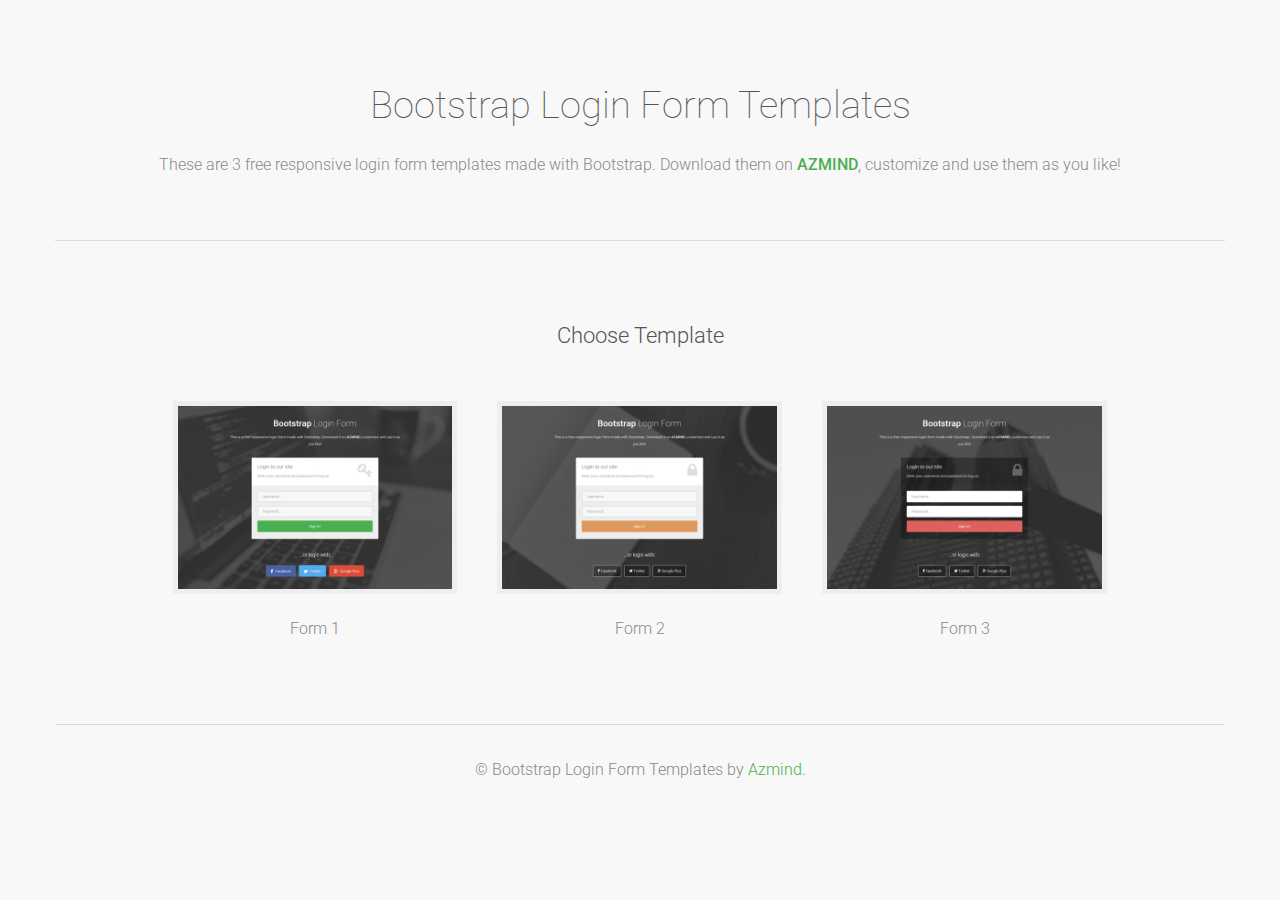
<file: bootstrap-login-forms/index.html>
<!DOCTYPE html>
<html lang="en">

    <head>

        <meta charset="utf-8">
        <meta http-equiv="X-UA-Compatible" content="IE=edge">
        <meta name="viewport" content="width=device-width, initial-scale=1">
        <title>Bootstrap Login Form Templates</title>

        <!-- CSS -->
        <link rel="stylesheet" href="http://fonts.googleapis.com/css?family=Roboto:400,100,300,500">
        <link rel="stylesheet" href="form-1/assets/bootstrap/css/bootstrap.min.css">
        <link rel="stylesheet" href="choose-layout-assets/style.css">

        <!-- HTML5 Shim and Respond.js IE8 support of HTML5 elements and media queries -->
        <!-- WARNING: Respond.js doesn't work if you view the page via file:// -->
        <!--[if lt IE 9]>
            <script src="https://oss.maxcdn.com/libs/html5shiv/3.7.0/html5shiv.js"></script>
            <script src="https://oss.maxcdn.com/libs/respond.js/1.4.2/respond.min.js"></script>
        <![endif]-->

        <!-- Favicon and touch icons -->
        <link rel="shortcut icon" href="form-1/assets/ico/favicon.png">

    </head>

    <body>
    
    	<div class="top">
    		<h1>Bootstrap Login Form Templates</h1>
    		<p>
				These are 3 free responsive login form templates made with Bootstrap. 
				Download them on <a href="http://azmind.com"><strong>AZMIND</strong></a>, customize and use them as you like!
			</p>
    	</div>
    
    	<div class="section-container">
	        <div class="container layouts">
	            <div class="row">
	                <div class="col-sm-12 section-description">
	                    <h3>Choose Template</h3>
	                </div>
	            </div>
	            <div class="row">
	            	<div class="col-sm-10 col-sm-offset-1">
	            		<div class="row">
		                	<div class="col-sm-4 layout-box">
			                	<a href="form-1/index.html">
			                		<img src="choose-layout-assets/1.jpg" alt="">
			                	</a>
			                	<p>Form 1</p>
		                    </div>
		                    <div class="col-sm-4 layout-box">
		                    	<a href="form-2/index.html">
				                	<img src="choose-layout-assets/2.jpg" alt="">
			                    </a>
			                    <p>Form 2</p>
		                    </div>
		                    <div class="col-sm-4 layout-box">
			                	<a href="form-3/index.html">
			                		<img src="choose-layout-assets/3.jpg" alt="">
			                	</a>
			                	<p>Form 3</p>
		                    </div>
	                    </div>
                    </div>
	            </div>
	        </div>
        </div>
        
        <div class="container footer">
            <div class="row">
                <div class="col-sm-12">
                	&copy; Bootstrap Login Form Templates by <a href="http://azmind.com" target="_blank">Azmind</a>.
                </div>
            </div>
        </div>
        
    </body>

</html>
</file>
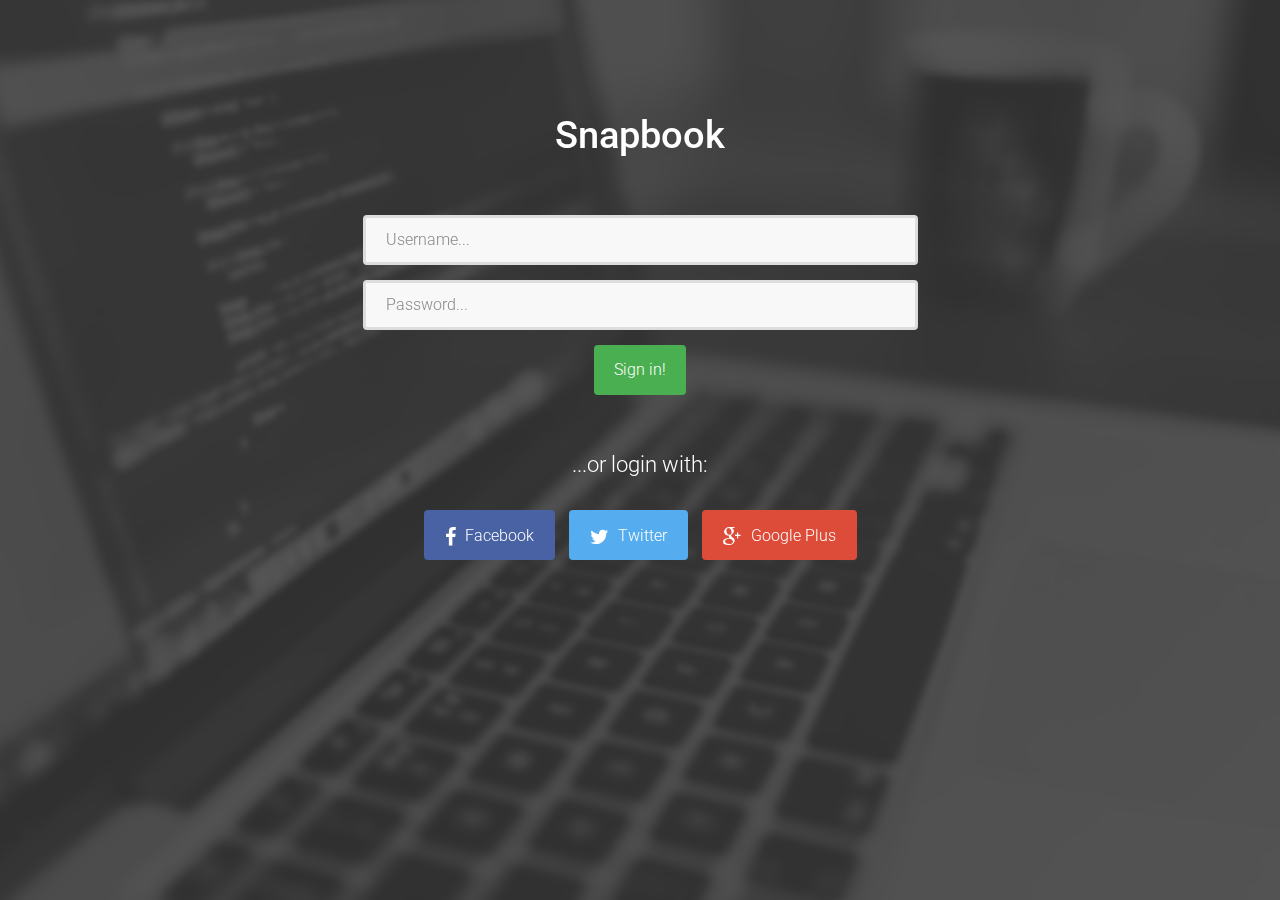
<file: bootstrap-login-forms/form-1/index.html>
<!DOCTYPE html>
<html lang="en">

    <head>

        <meta charset="utf-8">
        <meta http-equiv="X-UA-Compatible" content="IE=edge">
        <meta name="viewport" content="width=device-width, initial-scale=1">
        <title>Snapbook | Login</title>

        <!-- CSS -->
        <link rel="stylesheet" href="http://fonts.googleapis.com/css?family=Roboto:400,100,300,500">
        <link rel="stylesheet" href="assets/bootstrap/css/bootstrap.min.css">
        <link rel="stylesheet" href="assets/font-awesome/css/font-awesome.min.css">
		<link rel="stylesheet" href="assets/css/form-elements.css">
        <link rel="stylesheet" href="assets/css/style.css">

        <!-- HTML5 Shim and Respond.js IE8 support of HTML5 elements and media queries -->
        <!-- WARNING: Respond.js doesn't work if you view the page via file:// -->
        <!--[if lt IE 9]>
            <script src="https://oss.maxcdn.com/libs/html5shiv/3.7.0/html5shiv.js"></script>
            <script src="https://oss.maxcdn.com/libs/respond.js/1.4.2/respond.min.js"></script>
        <![endif]-->

        <!-- Favicon and touch icons -->
        <link rel="shortcut icon" href="assets/ico/favicon.png">
        <link rel="apple-touch-icon-precomposed" sizes="144x144" href="assets/ico/apple-touch-icon-144-precomposed.png">
        <link rel="apple-touch-icon-precomposed" sizes="114x114" href="assets/ico/apple-touch-icon-114-precomposed.png">
        <link rel="apple-touch-icon-precomposed" sizes="72x72" href="assets/ico/apple-touch-icon-72-precomposed.png">
        <link rel="apple-touch-icon-precomposed" href="assets/ico/apple-touch-icon-57-precomposed.png">

    </head>

    <body>

        <!-- Top content -->
        <div class="top-content">
        	
            <div class="inner-bg">
                <div class="container">
                    <div class="row">
                        <div class="col-sm-8 col-sm-offset-2 text">
                            <h1><strong>Snapbook</strong></h1>
                            <div class="description">
                            	
                            </div>
                        </div>
                    </div>
                    <div class="row">
                        <div class="col-sm-6 col-sm-offset-3 form-box">
                        	
                            <div class="form">
			                    <form role="form" action="" method="post" class="login-form">
			                    	<div class="form-group">
			                    		<label class="sr-only" for="form-username">Username</label>
			                        	<input type="text" name="form-username" placeholder="Username..." class="form-username form-control" id="form-username">
			                        </div>
			                        <div class="form-group">
			                        	<label class="sr-only" for="form-password">Password</label>
			                        	<input type="password" name="form-password" placeholder="Password..." class="form-password form-control" id="form-password">
			                        </div>
			                        <button type="submit" class="btn">Sign in!</button>
			                    </form>
		                    </div>
                        </div>
                    </div>
                    <div class="row">
                        <div class="col-sm-6 col-sm-offset-3 social-login">
                        	<h3>...or login with:</h3>
                        	<div class="social-login-buttons">
	                        	<a class="btn btn-link-1 btn-link-1-facebook" href="#">
	                        		<i class="fa fa-facebook"></i> Facebook
	                        	</a>
	                        	<a class="btn btn-link-1 btn-link-1-twitter" href="#">
	                        		<i class="fa fa-twitter"></i> Twitter
	                        	</a>
	                        	<a class="btn btn-link-1 btn-link-1-google-plus" href="#">
	                        		<i class="fa fa-google-plus"></i> Google Plus
	                        	</a>
                        	</div>
                        </div>
                    </div>
                </div>
            </div>
            
        </div>


        <!-- Javascript -->
        <script src="assets/js/jquery-1.11.1.min.js"></script>
        <script src="assets/bootstrap/js/bootstrap.min.js"></script>
        <script src="assets/js/jquery.backstretch.min.js"></script>
        <script src="assets/js/scripts.js"></script>
        
        <!--[if lt IE 10]>
            <script src="assets/js/placeholder.js"></script>
        <![endif]-->

    </body>

</html>
</file>
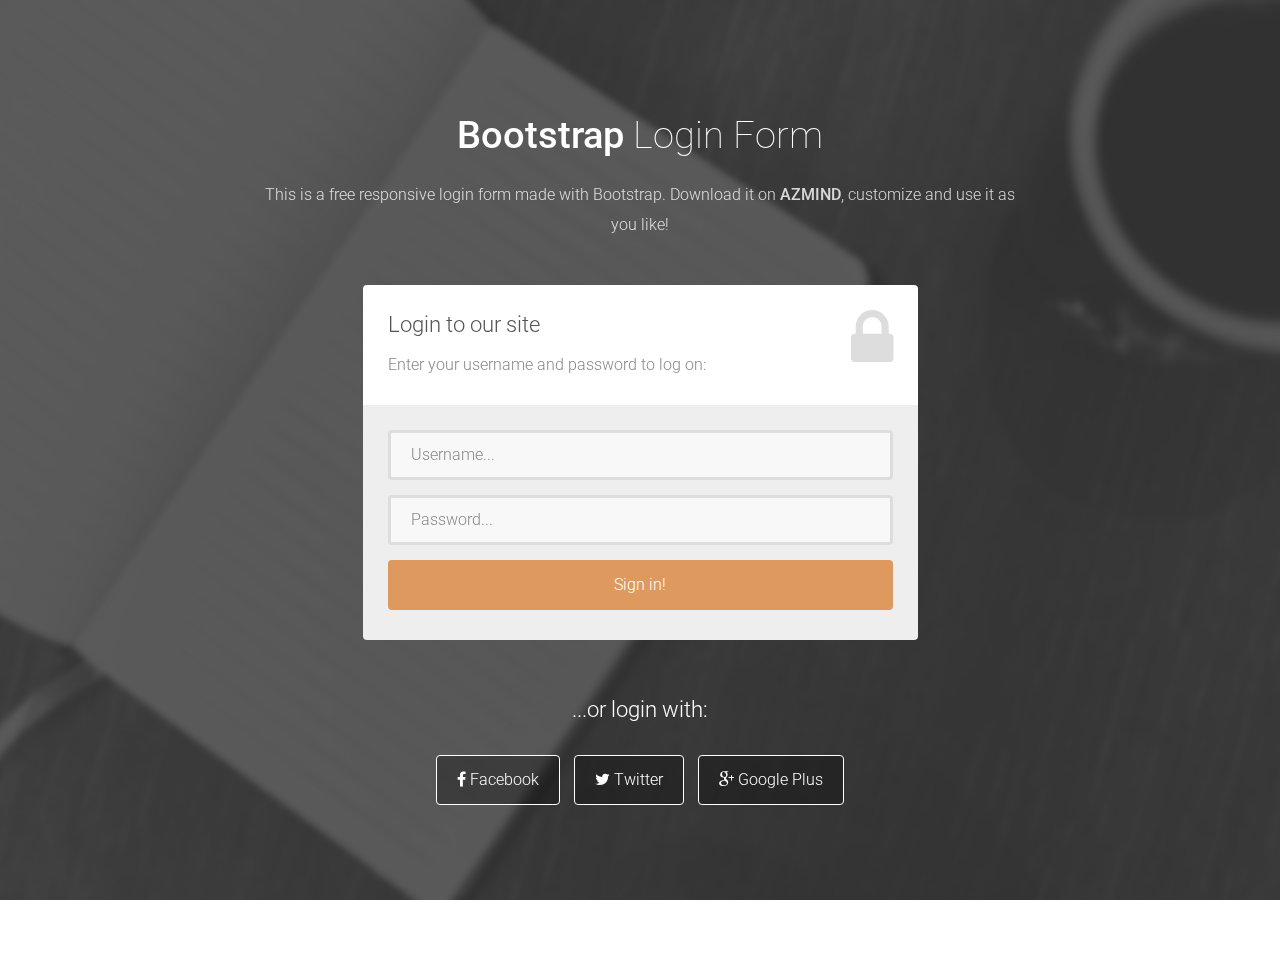
<file: bootstrap-login-forms/form-2/index.html>
<!DOCTYPE html>
<html lang="en">

    <head>

        <meta charset="utf-8">
        <meta http-equiv="X-UA-Compatible" content="IE=edge">
        <meta name="viewport" content="width=device-width, initial-scale=1">
        <title>Bootstrap Login Form Template</title>

        <!-- CSS -->
        <link rel="stylesheet" href="http://fonts.googleapis.com/css?family=Roboto:400,100,300,500">
        <link rel="stylesheet" href="assets/bootstrap/css/bootstrap.min.css">
        <link rel="stylesheet" href="assets/font-awesome/css/font-awesome.min.css">
		<link rel="stylesheet" href="assets/css/form-elements.css">
        <link rel="stylesheet" href="assets/css/style.css">

        <!-- HTML5 Shim and Respond.js IE8 support of HTML5 elements and media queries -->
        <!-- WARNING: Respond.js doesn't work if you view the page via file:// -->
        <!--[if lt IE 9]>
            <script src="https://oss.maxcdn.com/libs/html5shiv/3.7.0/html5shiv.js"></script>
            <script src="https://oss.maxcdn.com/libs/respond.js/1.4.2/respond.min.js"></script>
        <![endif]-->

        <!-- Favicon and touch icons -->
        <link rel="shortcut icon" href="assets/ico/favicon.png">
        <link rel="apple-touch-icon-precomposed" sizes="144x144" href="assets/ico/apple-touch-icon-144-precomposed.png">
        <link rel="apple-touch-icon-precomposed" sizes="114x114" href="assets/ico/apple-touch-icon-114-precomposed.png">
        <link rel="apple-touch-icon-precomposed" sizes="72x72" href="assets/ico/apple-touch-icon-72-precomposed.png">
        <link rel="apple-touch-icon-precomposed" href="assets/ico/apple-touch-icon-57-precomposed.png">

    </head>

    <body>

        <!-- Top content -->
        <div class="top-content">
        	
            <div class="inner-bg">
                <div class="container">
                    <div class="row">
                        <div class="col-sm-8 col-sm-offset-2 text">
                            <h1><strong>Bootstrap</strong> Login Form</h1>
                            <div class="description">
                            	<p>
	                            	This is a free responsive login form made with Bootstrap. 
	                            	Download it on <a href="http://azmind.com"><strong>AZMIND</strong></a>, customize and use it as you like!
                            	</p>
                            </div>
                        </div>
                    </div>
                    <div class="row">
                        <div class="col-sm-6 col-sm-offset-3 form-box">
                        	<div class="form-top">
                        		<div class="form-top-left">
                        			<h3>Login to our site</h3>
                            		<p>Enter your username and password to log on:</p>
                        		</div>
                        		<div class="form-top-right">
                        			<i class="fa fa-lock"></i>
                        		</div>
                            </div>
                            <div class="form-bottom">
			                    <form role="form" action="" method="post" class="login-form">
			                    	<div class="form-group">
			                    		<label class="sr-only" for="form-username">Username</label>
			                        	<input type="text" name="form-username" placeholder="Username..." class="form-username form-control" id="form-username">
			                        </div>
			                        <div class="form-group">
			                        	<label class="sr-only" for="form-password">Password</label>
			                        	<input type="password" name="form-password" placeholder="Password..." class="form-password form-control" id="form-password">
			                        </div>
			                        <button type="submit" class="btn">Sign in!</button>
			                    </form>
		                    </div>
                        </div>
                    </div>
                    <div class="row">
                        <div class="col-sm-6 col-sm-offset-3 social-login">
                        	<h3>...or login with:</h3>
                        	<div class="social-login-buttons">
	                        	<a class="btn btn-link-2" href="#">
	                        		<i class="fa fa-facebook"></i> Facebook
	                        	</a>
	                        	<a class="btn btn-link-2" href="#">
	                        		<i class="fa fa-twitter"></i> Twitter
	                        	</a>
	                        	<a class="btn btn-link-2" href="#">
	                        		<i class="fa fa-google-plus"></i> Google Plus
	                        	</a>
                        	</div>
                        </div>
                    </div>
                </div>
            </div>
            
        </div>


        <!-- Javascript -->
        <script src="assets/js/jquery-1.11.1.min.js"></script>
        <script src="assets/bootstrap/js/bootstrap.min.js"></script>
        <script src="assets/js/jquery.backstretch.min.js"></script>
        <script src="assets/js/scripts.js"></script>
        
        <!--[if lt IE 10]>
            <script src="assets/js/placeholder.js"></script>
        <![endif]-->

    </body>

</html>
</file>
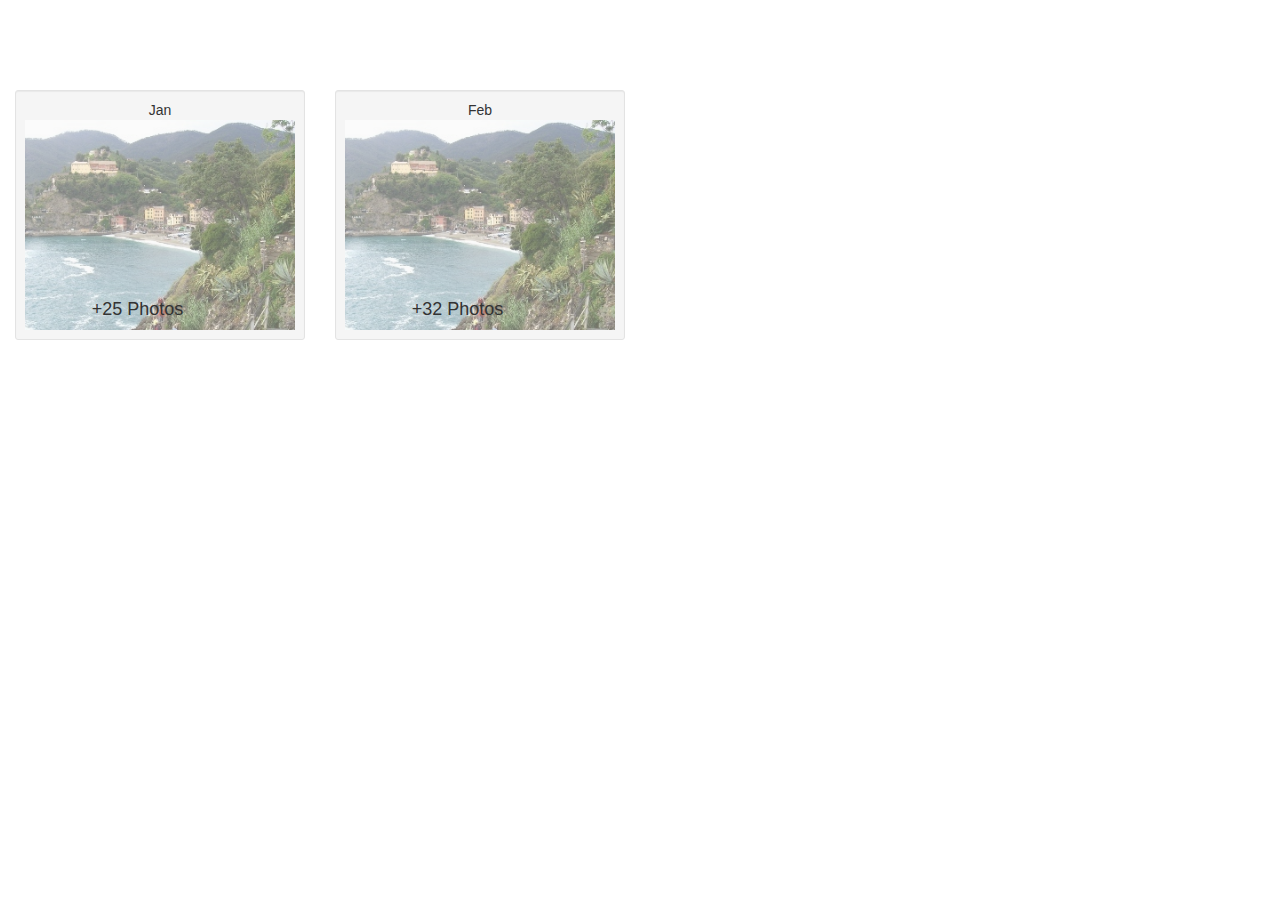
<file: month.html>
<!DOCTYPE html>
<html ng-app="snapbookApp">
<head>
    <title>Month</title>
  <meta name="viewport" content="width=device-width, initial-scale=1">
   <meta name="viewport" content="width=device-width, initial-scale=1">  <script src="static/1.11.3.jquery.min.js"></script>
<!--        <link rel="stylesheet" href="http://fonts.googleapis.com/css?family=Roboto:400,100,300,500">-->
        <link rel="stylesheet" href="static/Roboto.css">
        
<!--        <link rel="stylesheet" href="http://maxcdn.bootstrapcdn.com/bootstrap/3.3.5/css/bootstrap.min.css">-->
        <link rel="stylesheet" href="static/bootstrap.min.css">
        
<!--        <script src="http://maxcdn.bootstrapcdn.com/bootstrap/3.3.5/js/bootstrap.min.js"></script>-->
        <script src="static/bootstrap.min.js"></script>
        
<!--        <script src="//ajax.googleapis.com/ajax/libs/angularjs/1.2.12/angular.js"></script>-->
        <script src="static/angular.js"></script>
<!--    <script src="//ajax.googleapis.com/ajax/libs/angularjs/1.2.12/angular-animate.js"></script>-->
         <script src="static/angular-animate.js"></script>
        
        <link rel="stylesheet" href="css/header.css" type="text/css"/>
        <link rel="stylesheet" href="bootstrap-login-forms/form-1/assets/font-awesome/css/font-awesome.min.css">
        
        <link rel="stylesheet" href="css/abn_tree.css">
        <script src="js/timeline.js"></script>
    <script src="js/month.js"></script>
</head>
<body ng-controller="monthController as monthCtrl">
<style>
    ul {         
          padding:0 0 0 0;
          margin:0 0 0 0;
      }
      ul li {     
          
          list-style:none;          
      }
    
      ul li img {
          cursor: pointer;
      }


.monthDiv{
        text-align: center;
    }
    .monthImgDiv {position: relative;} 
.monthImgDiv .monthImgDetailDiv {position: absolute; z-index: 1; bottom: 0; left: 0; right: 0;}
    .img{
        opacity: 0.6;
    }
    .divtext{
        text-align: center;
    }
</style>
<div class="container-fluid">
    
    
    <br>
    <month-view month-data="month_data"></month-view>
    </div>
    
</body>
</html>
</file>
<file: bootstrap-login-forms/choose-layout-assets/style.css>
body {
	background: #f8f8f8;
    font-family: 'Roboto', sans-serif;
    font-size: 16px;
    font-weight: 300;
    color: #888;
    line-height: 30px;
    text-align: center;
}

strong { font-weight: 500; }

a, a:hover, a:focus {
	color: #4aaf51;
	text-decoration: none;
    -o-transition: all .3s; -moz-transition: all .3s; -webkit-transition: all .3s; -ms-transition: all .3s; transition: all .3s;
}

h1, h2 {
	margin-top: 10px;
	font-size: 38px;
    font-weight: 100;
    color: #555;
    line-height: 50px;
}

h3 {
	font-size: 22px;
    font-weight: 300;
    color: #555;
    line-height: 30px;
}
.no-margin-top h3 { margin-top: 0; }

img { max-width: 100%; }

::-moz-selection { background: #4aaf51; color: #fff; text-shadow: none; }
::selection { background: #4aaf51; color: #fff; text-shadow: none; }


.container {
	padding-bottom: 60px;
	background: #f8f8f8;
}

.section-container {
    margin: 0 auto;
}

.section-description {
	margin-top: 60px;
    padding-bottom: 10px;
}
.section-description.no-margin-top { margin-top: 0; }

.section-description p {
    margin-top: 20px;
	padding: 0 120px;
}


.top {
	margin: 0 auto;
	padding: 40px 0 50px 0;
}

.top .divider-1 span {
	background: rgba(255, 255, 255, 0.8);
}

.top h1 {
	margin-top: 40px;
	padding-left: 15px;
	padding-right: 15px;
}

.top p {
	margin-top: 20px;
	padding-left: 15px;
	padding-right: 15px;
}


.layouts {
	border-top: 1px solid #ddd;
}

.layout-box {
	padding: 30px 20px 20px 20px;
}

.layout-box h3 {
	padding: 10px 0;
}

.layout-box p {
	margin-top: 20px;
	margin-bottom: 0;
}

.layout-box img {
	border: 5px solid #eee;
	-o-transition: all .3s; -moz-transition: all .3s; -webkit-transition: all .3s; -ms-transition: all .3s; transition: all .3s;
}

.layout-box a:hover img { border-color: #ddd; }

.footer {
	padding-top: 30px;
	padding-bottom: 30px;
	border-top: 1px solid #ddd;
}


@media (min-width: 768px) and (max-width: 991px) {
	
	.section-description p { padding: 0; }
	
}

@media (max-width: 767px) {

	.section-description p { padding: 0; }
	
}

@media (max-width: 415px) {
	
	h1, h2 { font-size: 32px; }

}
</file>
<file: bootstrap-login-forms/form-1/assets/css/form-elements.css>
input[type="text"], 
input[type="password"], 
textarea, 
textarea.form-control {
	height: 50px;
    margin: 0;
    padding: 0 20px;
    vertical-align: middle;
    background: #f8f8f8;
    border: 3px solid #ddd;
    font-family: 'Roboto', sans-serif;
    font-size: 16px;
    font-weight: 300;
    line-height: 50px;
    color: #888;
    -moz-border-radius: 4px; -webkit-border-radius: 4px; border-radius: 4px;
    -moz-box-shadow: none; -webkit-box-shadow: none; box-shadow: none;
    -o-transition: all .3s; -moz-transition: all .3s; -webkit-transition: all .3s; -ms-transition: all .3s; transition: all .3s;
}

textarea, 
textarea.form-control {
	padding-top: 10px;
	padding-bottom: 10px;
	line-height: 30px;
}

input[type="text"]:focus, 
input[type="password"]:focus, 
textarea:focus, 
textarea.form-control:focus {
	outline: 0;
	background: #fff;
    border: 3px solid #ccc;
    -moz-box-shadow: none; -webkit-box-shadow: none; box-shadow: none;
}

input[type="text"]:-moz-placeholder, input[type="password"]:-moz-placeholder, 
textarea:-moz-placeholder, textarea.form-control:-moz-placeholder { color: #888; }

input[type="text"]:-ms-input-placeholder, input[type="password"]:-ms-input-placeholder, 
textarea:-ms-input-placeholder, textarea.form-control:-ms-input-placeholder { color: #888; }

input[type="text"]::-webkit-input-placeholder, input[type="password"]::-webkit-input-placeholder, 
textarea::-webkit-input-placeholder, textarea.form-control::-webkit-input-placeholder { color: #888; }



button.btn {
	height: 50px;
    margin: 0;
    padding: 0 20px;
    vertical-align: middle;
    background: #4aaf51;
    border: 0;
    font-family: 'Roboto', sans-serif;
    font-size: 16px;
    font-weight: 300;
    line-height: 50px;
    color: #fff;
    -moz-border-radius: 4px; -webkit-border-radius: 4px; border-radius: 4px;
    text-shadow: none;
    -moz-box-shadow: none; -webkit-box-shadow: none; box-shadow: none;
    -o-transition: all .3s; -moz-transition: all .3s; -webkit-transition: all .3s; -ms-transition: all .3s; transition: all .3s;
}

button.btn:hover { opacity: 0.6; color: #fff; }

button.btn:active { outline: 0; opacity: 0.6; color: #fff; -moz-box-shadow: none; -webkit-box-shadow: none; box-shadow: none; }

button.btn:focus { outline: 0; opacity: 0.6; background: #4aaf51; color: #fff; }

button.btn:active:focus, button.btn.active:focus { outline: 0; opacity: 0.6; background: #4aaf51; color: #fff; }
</file>
<file: bootstrap-login-forms/form-1/assets/css/style.css>
body {
    font-family: 'Roboto', sans-serif;
    font-size: 16px;
    font-weight: 300;
    color: #888;
    line-height: 30px;
    text-align: center;
}

strong { font-weight: 500; }

a, a:hover, a:focus {
	color: #4aaf51;
	text-decoration: none;
    -o-transition: all .3s; -moz-transition: all .3s; -webkit-transition: all .3s; -ms-transition: all .3s; transition: all .3s;
}

h1, h2 {
	margin-top: 10px;
	font-size: 38px;
    font-weight: 100;
    color: #555;
    line-height: 50px;
}

h3 {
	font-size: 22px;
    font-weight: 300;
    color: #555;
    line-height: 30px;
}

img { max-width: 100%; }

::-moz-selection { background: #4aaf51; color: #fff; text-shadow: none; }
::selection { background: #4aaf51; color: #fff; text-shadow: none; }


.btn-link-1 {
	display: inline-block;
	height: 50px;
	margin: 5px;
	padding: 16px 20px 0 20px;
	background: #4aaf51;
	font-size: 16px;
    font-weight: 300;
    line-height: 16px;
    color: #fff;
    -moz-border-radius: 4px; -webkit-border-radius: 4px; border-radius: 4px;
}
.btn-link-1:hover, .btn-link-1:focus, .btn-link-1:active { outline: 0; opacity: 0.6; color: #fff; }

.btn-link-1.btn-link-1-facebook { background: #4862a3; }
.btn-link-1.btn-link-1-twitter { background: #55acee; }
.btn-link-1.btn-link-1-google-plus { background: #dd4b39; }

.btn-link-1 i {
	padding-right: 5px;
	vertical-align: middle;
	font-size: 20px;
	line-height: 20px;
}

.btn-link-2 {
	display: inline-block;
	height: 50px;
	margin: 5px;
	padding: 15px 20px 0 20px;
	background: rgba(0, 0, 0, 0.3);
	border: 1px solid #fff;
	font-size: 16px;
    font-weight: 300;
    line-height: 16px;
    color: #fff;
    -moz-border-radius: 4px; -webkit-border-radius: 4px; border-radius: 4px;
}
.btn-link-2:hover, .btn-link-2:focus, 
.btn-link-2:active, .btn-link-2:active:focus { outline: 0; opacity: 0.6; background: rgba(0, 0, 0, 0.3); color: #fff; }


/***** Top content *****/

.inner-bg {
    padding: 100px 0 170px 0;
}

.top-content .text {
	color: #fff;
}

.top-content .text h1 { color: #fff; }

.top-content .description {
	margin: 20px 0 10px 0;
}

.top-content .description p { opacity: 0.8; }

.top-content .description a {
	color: #fff;
}
.top-content .description a:hover, 
.top-content .description a:focus { border-bottom: 1px dotted #fff; }

.form-box {
	margin-top: 35px;
}

.form-top {
	overflow: hidden;
	padding: 0 25px 15px 25px;
	background: #fff;
	-moz-border-radius: 4px 4px 0 0; -webkit-border-radius: 4px 4px 0 0; border-radius: 4px 4px 0 0;
	text-align: left;
}

.form-top-left {
	float: left;
	width: 75%;
	padding-top: 25px;
}

.form-top-left h3 { margin-top: 0; }

.form-top-right {
	float: left;
	width: 25%;
	padding-top: 5px;
	font-size: 66px;
	color: #ddd;
	line-height: 100px;
	text-align: right;
}

.form-bottom {
	padding: 25px 25px 30px 25px;
	background: #eee;
	-moz-border-radius: 0 0 4px 4px; -webkit-border-radius: 0 0 4px 4px; border-radius: 0 0 4px 4px;
	text-align: left;
}

.form-bottom form textarea {
	height: 100px;
}

.form-bottom form button.btn {
	width: 100%;
}

.form-bottom form .input-error {
	border-color: #4aaf51;
}

.social-login {
	margin-top: 35px;
}

.social-login h3 {
	color: #fff;
}

.social-login-buttons {
	margin-top: 25px;
}


/***** Media queries *****/

@media (min-width: 992px) and (max-width: 1199px) {}

@media (min-width: 768px) and (max-width: 991px) {}

@media (max-width: 767px) {
	
	.inner-bg { padding: 60px 0 110px 0; }

}

@media (max-width: 415px) {
	
	h1, h2 { font-size: 32px; }

}
</file>
<file: bootstrap-login-forms/form-2/assets/css/form-elements.css>
input[type="text"], 
input[type="password"], 
textarea, 
textarea.form-control {
	height: 50px;
    margin: 0;
    padding: 0 20px;
    vertical-align: middle;
    background: #f8f8f8;
    border: 3px solid #ddd;
    font-family: 'Roboto', sans-serif;
    font-size: 16px;
    font-weight: 300;
    line-height: 50px;
    color: #888;
    -moz-border-radius: 4px; -webkit-border-radius: 4px; border-radius: 4px;
    -moz-box-shadow: none; -webkit-box-shadow: none; box-shadow: none;
    -o-transition: all .3s; -moz-transition: all .3s; -webkit-transition: all .3s; -ms-transition: all .3s; transition: all .3s;
}

textarea, 
textarea.form-control {
	padding-top: 10px;
	padding-bottom: 10px;
	line-height: 30px;
}

input[type="text"]:focus, 
input[type="password"]:focus, 
textarea:focus, 
textarea.form-control:focus {
	outline: 0;
	background: #fff;
    border: 3px solid #ccc;
    -moz-box-shadow: none; -webkit-box-shadow: none; box-shadow: none;
}

input[type="text"]:-moz-placeholder, input[type="password"]:-moz-placeholder, 
textarea:-moz-placeholder, textarea.form-control:-moz-placeholder { color: #888; }

input[type="text"]:-ms-input-placeholder, input[type="password"]:-ms-input-placeholder, 
textarea:-ms-input-placeholder, textarea.form-control:-ms-input-placeholder { color: #888; }

input[type="text"]::-webkit-input-placeholder, input[type="password"]::-webkit-input-placeholder, 
textarea::-webkit-input-placeholder, textarea.form-control::-webkit-input-placeholder { color: #888; }



button.btn {
	height: 50px;
    margin: 0;
    padding: 0 20px;
    vertical-align: middle;
    background: #de995e;
    border: 0;
    font-family: 'Roboto', sans-serif;
    font-size: 16px;
    font-weight: 300;
    line-height: 50px;
    color: #fff;
    -moz-border-radius: 4px; -webkit-border-radius: 4px; border-radius: 4px;
    text-shadow: none;
    -moz-box-shadow: none; -webkit-box-shadow: none; box-shadow: none;
    -o-transition: all .3s; -moz-transition: all .3s; -webkit-transition: all .3s; -ms-transition: all .3s; transition: all .3s;
}

button.btn:hover { opacity: 0.6; color: #fff; }

button.btn:active { outline: 0; opacity: 0.6; color: #fff; -moz-box-shadow: none; -webkit-box-shadow: none; box-shadow: none; }

button.btn:focus { outline: 0; opacity: 0.6; background: #de995e; color: #fff; }

button.btn:active:focus, button.btn.active:focus { outline: 0; opacity: 0.6; background: #de995e; color: #fff; }
</file>
<file: bootstrap-login-forms/form-2/assets/css/style.css>
body {
    font-family: 'Roboto', sans-serif;
    font-size: 16px;
    font-weight: 300;
    color: #888;
    line-height: 30px;
    text-align: center;
}

strong { font-weight: 500; }

a, a:hover, a:focus {
	color: #de995e;
	text-decoration: none;
    -o-transition: all .3s; -moz-transition: all .3s; -webkit-transition: all .3s; -ms-transition: all .3s; transition: all .3s;
}

h1, h2 {
	margin-top: 10px;
	font-size: 38px;
    font-weight: 100;
    color: #555;
    line-height: 50px;
}

h3 {
	font-size: 22px;
    font-weight: 300;
    color: #555;
    line-height: 30px;
}

img { max-width: 100%; }

::-moz-selection { background: #de995e; color: #fff; text-shadow: none; }
::selection { background: #de995e; color: #fff; text-shadow: none; }


.btn-link-1 {
	display: inline-block;
	height: 50px;
	margin: 5px;
	padding: 16px 20px 0 20px;
	background: #de995e;
	font-size: 16px;
    font-weight: 300;
    line-height: 16px;
    color: #fff;
    -moz-border-radius: 4px; -webkit-border-radius: 4px; border-radius: 4px;
}
.btn-link-1:hover, .btn-link-1:focus, .btn-link-1:active { outline: 0; opacity: 0.6; color: #fff; }

.btn-link-1.btn-link-1-facebook { background: #4862a3; }
.btn-link-1.btn-link-1-twitter { background: #55acee; }
.btn-link-1.btn-link-1-google-plus { background: #dd4b39; }

.btn-link-1 i {
	padding-right: 5px;
	vertical-align: middle;
	font-size: 20px;
	line-height: 20px;
}

.btn-link-2 {
	display: inline-block;
	height: 50px;
	margin: 5px;
	padding: 15px 20px 0 20px;
	background: rgba(0, 0, 0, 0.3);
	border: 1px solid #fff;
	font-size: 16px;
    font-weight: 300;
    line-height: 16px;
    color: #fff;
    -moz-border-radius: 4px; -webkit-border-radius: 4px; border-radius: 4px;
}
.btn-link-2:hover, .btn-link-2:focus, 
.btn-link-2:active, .btn-link-2:active:focus { outline: 0; opacity: 0.6; background: rgba(0, 0, 0, 0.3); color: #fff; }


/***** Top content *****/

.inner-bg {
    padding: 100px 0 170px 0;
}

.top-content .text {
	color: #fff;
}

.top-content .text h1 { color: #fff; }

.top-content .description {
	margin: 20px 0 10px 0;
}

.top-content .description p { opacity: 0.8; }

.top-content .description a {
	color: #fff;
}
.top-content .description a:hover, 
.top-content .description a:focus { border-bottom: 1px dotted #fff; }

.form-box {
	margin-top: 35px;
}

.form-top {
	overflow: hidden;
	padding: 0 25px 15px 25px;
	background: #fff;
	-moz-border-radius: 4px 4px 0 0; -webkit-border-radius: 4px 4px 0 0; border-radius: 4px 4px 0 0;
	text-align: left;
}

.form-top-left {
	float: left;
	width: 75%;
	padding-top: 25px;
}

.form-top-left h3 { margin-top: 0; }

.form-top-right {
	float: left;
	width: 25%;
	padding-top: 5px;
	font-size: 66px;
	color: #ddd;
	line-height: 100px;
	text-align: right;
}

.form-bottom {
	padding: 25px 25px 30px 25px;
	background: #eee;
	-moz-border-radius: 0 0 4px 4px; -webkit-border-radius: 0 0 4px 4px; border-radius: 0 0 4px 4px;
	text-align: left;
}

.form-bottom form textarea {
	height: 100px;
}

.form-bottom form button.btn {
	width: 100%;
}

.form-bottom form .input-error {
	border-color: #de995e;
}

.social-login {
	margin-top: 35px;
}

.social-login h3 {
	color: #fff;
}

.social-login-buttons {
	margin-top: 25px;
}


/***** Media queries *****/

@media (min-width: 992px) and (max-width: 1199px) {}

@media (min-width: 768px) and (max-width: 991px) {}

@media (max-width: 767px) {
	
	.inner-bg { padding: 60px 0 110px 0; }

}

@media (max-width: 415px) {
	
	h1, h2 { font-size: 32px; }

}
</file>
<file: static/Roboto.css>
/* cyrillic-ext */
@font-face {
  font-family: 'Roboto';
  font-style: normal;
  font-weight: 100;
  src: local('Roboto Thin'), local('Roboto-Thin'), url(http://fonts.gstatic.com/s/roboto/v15/ty9dfvLAziwdqQ2dHoyjphTbgVql8nDJpwnrE27mub0.woff2) format('woff2');
  unicode-range: U+0460-052F, U+20B4, U+2DE0-2DFF, U+A640-A69F;
}
/* cyrillic */
@font-face {
  font-family: 'Roboto';
  font-style: normal;
  font-weight: 100;
  src: local('Roboto Thin'), local('Roboto-Thin'), url(http://fonts.gstatic.com/s/roboto/v15/frNV30OaYdlFRtH2VnZZdhTbgVql8nDJpwnrE27mub0.woff2) format('woff2');
  unicode-range: U+0400-045F, U+0490-0491, U+04B0-04B1, U+2116;
}
/* greek-ext */
@font-face {
  font-family: 'Roboto';
  font-style: normal;
  font-weight: 100;
  src: local('Roboto Thin'), local('Roboto-Thin'), url(http://fonts.gstatic.com/s/roboto/v15/gwVJDERN2Amz39wrSoZ7FxTbgVql8nDJpwnrE27mub0.woff2) format('woff2');
  unicode-range: U+1F00-1FFF;
}
/* greek */
@font-face {
  font-family: 'Roboto';
  font-style: normal;
  font-weight: 100;
  src: local('Roboto Thin'), local('Roboto-Thin'), url(http://fonts.gstatic.com/s/roboto/v15/aZMswpodYeVhtRvuABJWvBTbgVql8nDJpwnrE27mub0.woff2) format('woff2');
  unicode-range: U+0370-03FF;
}
/* vietnamese */
@font-face {
  font-family: 'Roboto';
  font-style: normal;
  font-weight: 100;
  src: local('Roboto Thin'), local('Roboto-Thin'), url(http://fonts.gstatic.com/s/roboto/v15/VvXUGKZXbHtX_S_VCTLpGhTbgVql8nDJpwnrE27mub0.woff2) format('woff2');
  unicode-range: U+0102-0103, U+1EA0-1EF1, U+20AB;
}
/* latin-ext */
@font-face {
  font-family: 'Roboto';
  font-style: normal;
  font-weight: 100;
  src: local('Roboto Thin'), local('Roboto-Thin'), url(http://fonts.gstatic.com/s/roboto/v15/e7MeVAyvogMqFwwl61PKhBTbgVql8nDJpwnrE27mub0.woff2) format('woff2');
  unicode-range: U+0100-024F, U+1E00-1EFF, U+20A0-20AB, U+20AD-20CF, U+2C60-2C7F, U+A720-A7FF;
}
/* latin */
@font-face {
  font-family: 'Roboto';
  font-style: normal;
  font-weight: 100;
  src: local('Roboto Thin'), local('Roboto-Thin'), url(http://fonts.gstatic.com/s/roboto/v15/2tsd397wLxj96qwHyNIkxPesZW2xOQ-xsNqO47m55DA.woff2) format('woff2');
  unicode-range: U+0000-00FF, U+0131, U+0152-0153, U+02C6, U+02DA, U+02DC, U+2000-206F, U+2074, U+20AC, U+2212, U+2215, U+E0FF, U+EFFD, U+F000;
}
/* cyrillic-ext */
@font-face {
  font-family: 'Roboto';
  font-style: normal;
  font-weight: 300;
  src: local('Roboto Light'), local('Roboto-Light'), url(http://fonts.gstatic.com/s/roboto/v15/0eC6fl06luXEYWpBSJvXCBJtnKITppOI_IvcXXDNrsc.woff2) format('woff2');
  unicode-range: U+0460-052F, U+20B4, U+2DE0-2DFF, U+A640-A69F;
}
/* cyrillic */
@font-face {
  font-family: 'Roboto';
  font-style: normal;
  font-weight: 300;
  src: local('Roboto Light'), local('Roboto-Light'), url(http://fonts.gstatic.com/s/roboto/v15/Fl4y0QdOxyyTHEGMXX8kcRJtnKITppOI_IvcXXDNrsc.woff2) format('woff2');
  unicode-range: U+0400-045F, U+0490-0491, U+04B0-04B1, U+2116;
}
/* greek-ext */
@font-face {
  font-family: 'Roboto';
  font-style: normal;
  font-weight: 300;
  src: local('Roboto Light'), local('Roboto-Light'), url(http://fonts.gstatic.com/s/roboto/v15/-L14Jk06m6pUHB-5mXQQnRJtnKITppOI_IvcXXDNrsc.woff2) format('woff2');
  unicode-range: U+1F00-1FFF;
}
/* greek */
@font-face {
  font-family: 'Roboto';
  font-style: normal;
  font-weight: 300;
  src: local('Roboto Light'), local('Roboto-Light'), url(http://fonts.gstatic.com/s/roboto/v15/I3S1wsgSg9YCurV6PUkTORJtnKITppOI_IvcXXDNrsc.woff2) format('woff2');
  unicode-range: U+0370-03FF;
}
/* vietnamese */
@font-face {
  font-family: 'Roboto';
  font-style: normal;
  font-weight: 300;
  src: local('Roboto Light'), local('Roboto-Light'), url(http://fonts.gstatic.com/s/roboto/v15/NYDWBdD4gIq26G5XYbHsFBJtnKITppOI_IvcXXDNrsc.woff2) format('woff2');
  unicode-range: U+0102-0103, U+1EA0-1EF1, U+20AB;
}
/* latin-ext */
@font-face {
  font-family: 'Roboto';
  font-style: normal;
  font-weight: 300;
  src: local('Roboto Light'), local('Roboto-Light'), url(http://fonts.gstatic.com/s/roboto/v15/Pru33qjShpZSmG3z6VYwnRJtnKITppOI_IvcXXDNrsc.woff2) format('woff2');
  unicode-range: U+0100-024F, U+1E00-1EFF, U+20A0-20AB, U+20AD-20CF, U+2C60-2C7F, U+A720-A7FF;
}
/* latin */
@font-face {
  font-family: 'Roboto';
  font-style: normal;
  font-weight: 300;
  src: local('Roboto Light'), local('Roboto-Light'), url(http://fonts.gstatic.com/s/roboto/v15/Hgo13k-tfSpn0qi1SFdUfVtXRa8TVwTICgirnJhmVJw.woff2) format('woff2');
  unicode-range: U+0000-00FF, U+0131, U+0152-0153, U+02C6, U+02DA, U+02DC, U+2000-206F, U+2074, U+20AC, U+2212, U+2215, U+E0FF, U+EFFD, U+F000;
}
/* cyrillic-ext */
@font-face {
  font-family: 'Roboto';
  font-style: normal;
  font-weight: 400;
  src: local('Roboto'), local('Roboto-Regular'), url(http://fonts.gstatic.com/s/roboto/v15/ek4gzZ-GeXAPcSbHtCeQI_esZW2xOQ-xsNqO47m55DA.woff2) format('woff2');
  unicode-range: U+0460-052F, U+20B4, U+2DE0-2DFF, U+A640-A69F;
}
/* cyrillic */
@font-face {
  font-family: 'Roboto';
  font-style: normal;
  font-weight: 400;
  src: local('Roboto'), local('Roboto-Regular'), url(http://fonts.gstatic.com/s/roboto/v15/mErvLBYg_cXG3rLvUsKT_fesZW2xOQ-xsNqO47m55DA.woff2) format('woff2');
  unicode-range: U+0400-045F, U+0490-0491, U+04B0-04B1, U+2116;
}
/* greek-ext */
@font-face {
  font-family: 'Roboto';
  font-style: normal;
  font-weight: 400;
  src: local('Roboto'), local('Roboto-Regular'), url(http://fonts.gstatic.com/s/roboto/v15/-2n2p-_Y08sg57CNWQfKNvesZW2xOQ-xsNqO47m55DA.woff2) format('woff2');
  unicode-range: U+1F00-1FFF;
}
/* greek */
@font-face {
  font-family: 'Roboto';
  font-style: normal;
  font-weight: 400;
  src: local('Roboto'), local('Roboto-Regular'), url(http://fonts.gstatic.com/s/roboto/v15/u0TOpm082MNkS5K0Q4rhqvesZW2xOQ-xsNqO47m55DA.woff2) format('woff2');
  unicode-range: U+0370-03FF;
}
/* vietnamese */
@font-face {
  font-family: 'Roboto';
  font-style: normal;
  font-weight: 400;
  src: local('Roboto'), local('Roboto-Regular'), url(http://fonts.gstatic.com/s/roboto/v15/NdF9MtnOpLzo-noMoG0miPesZW2xOQ-xsNqO47m55DA.woff2) format('woff2');
  unicode-range: U+0102-0103, U+1EA0-1EF1, U+20AB;
}
/* latin-ext */
@font-face {
  font-family: 'Roboto';
  font-style: normal;
  font-weight: 400;
  src: local('Roboto'), local('Roboto-Regular'), url(http://fonts.gstatic.com/s/roboto/v15/Fcx7Wwv8OzT71A3E1XOAjvesZW2xOQ-xsNqO47m55DA.woff2) format('woff2');
  unicode-range: U+0100-024F, U+1E00-1EFF, U+20A0-20AB, U+20AD-20CF, U+2C60-2C7F, U+A720-A7FF;
}
/* latin */
@font-face {
  font-family: 'Roboto';
  font-style: normal;
  font-weight: 400;
  src: local('Roboto'), local('Roboto-Regular'), url(http://fonts.gstatic.com/s/roboto/v15/CWB0XYA8bzo0kSThX0UTuA.woff2) format('woff2');
  unicode-range: U+0000-00FF, U+0131, U+0152-0153, U+02C6, U+02DA, U+02DC, U+2000-206F, U+2074, U+20AC, U+2212, U+2215, U+E0FF, U+EFFD, U+F000;
}
/* cyrillic-ext */
@font-face {
  font-family: 'Roboto';
  font-style: normal;
  font-weight: 500;
  src: local('Roboto Medium'), local('Roboto-Medium'), url(http://fonts.gstatic.com/s/roboto/v15/ZLqKeelYbATG60EpZBSDyxJtnKITppOI_IvcXXDNrsc.woff2) format('woff2');
  unicode-range: U+0460-052F, U+20B4, U+2DE0-2DFF, U+A640-A69F;
}
/* cyrillic */
@font-face {
  font-family: 'Roboto';
  font-style: normal;
  font-weight: 500;
  src: local('Roboto Medium'), local('Roboto-Medium'), url(http://fonts.gstatic.com/s/roboto/v15/oHi30kwQWvpCWqAhzHcCSBJtnKITppOI_IvcXXDNrsc.woff2) format('woff2');
  unicode-range: U+0400-045F, U+0490-0491, U+04B0-04B1, U+2116;
}
/* greek-ext */
@font-face {
  font-family: 'Roboto';
  font-style: normal;
  font-weight: 500;
  src: local('Roboto Medium'), local('Roboto-Medium'), url(http://fonts.gstatic.com/s/roboto/v15/rGvHdJnr2l75qb0YND9NyBJtnKITppOI_IvcXXDNrsc.woff2) format('woff2');
  unicode-range: U+1F00-1FFF;
}
/* greek */
@font-face {
  font-family: 'Roboto';
  font-style: normal;
  font-weight: 500;
  src: local('Roboto Medium'), local('Roboto-Medium'), url(http://fonts.gstatic.com/s/roboto/v15/mx9Uck6uB63VIKFYnEMXrRJtnKITppOI_IvcXXDNrsc.woff2) format('woff2');
  unicode-range: U+0370-03FF;
}
/* vietnamese */
@font-face {
  font-family: 'Roboto';
  font-style: normal;
  font-weight: 500;
  src: local('Roboto Medium'), local('Roboto-Medium'), url(http://fonts.gstatic.com/s/roboto/v15/mbmhprMH69Zi6eEPBYVFhRJtnKITppOI_IvcXXDNrsc.woff2) format('woff2');
  unicode-range: U+0102-0103, U+1EA0-1EF1, U+20AB;
}
/* latin-ext */
@font-face {
  font-family: 'Roboto';
  font-style: normal;
  font-weight: 500;
  src: local('Roboto Medium'), local('Roboto-Medium'), url(http://fonts.gstatic.com/s/roboto/v15/oOeFwZNlrTefzLYmlVV1UBJtnKITppOI_IvcXXDNrsc.woff2) format('woff2');
  unicode-range: U+0100-024F, U+1E00-1EFF, U+20A0-20AB, U+20AD-20CF, U+2C60-2C7F, U+A720-A7FF;
}
/* latin */
@font-face {
  font-family: 'Roboto';
  font-style: normal;
  font-weight: 500;
  src: local('Roboto Medium'), local('Roboto-Medium'), url(http://fonts.gstatic.com/s/roboto/v15/RxZJdnzeo3R5zSexge8UUVtXRa8TVwTICgirnJhmVJw.woff2) format('woff2');
  unicode-range: U+0000-00FF, U+0131, U+0152-0153, U+02C6, U+02DA, U+02DC, U+2000-206F, U+2074, U+20AC, U+2212, U+2215, U+E0FF, U+EFFD, U+F000;
}
</file>
<file: css/header.css>
body {
  padding-top: 50px;
}
/*
 * Style tweaks
 * --------------------------------------------------
 */
html,
body {
  overflow-x: hidden; /* Prevent scroll on narrow devices */
  height: 100%;
}
body {
  padding-top: 70px;
}
footer {
  padding: 30px 0;
}

/*
 * Off Canvas
 * --------------------------------------------------
 * Greater thav 768px shows the menu by default and also flips the semantics
 * The issue is to show menu for large screens and to hide for small
 * Also need to do something clever to turn off the tabs for when the navigation is hidden
 * Otherwise keyboard users cannot find the focus point
 * (For now I will ignore that for mobile users and also not worry about
 * screen re-sizing popping the menu out.)
 */
@media screen and (min-width: 768px) {
  .row-offcanvas {
    position: relative;
    -webkit-transition: all .25s ease-out;
       -moz-transition: all .25s ease-out;
            transition: all .25s ease-out;
  }

  .row-offcanvas-right {
    right: 25%;
  }

  .row-offcanvas-left {
    left: 25%;
  }

  .row-offcanvas-right .sidebar-offcanvas {
    right: -25%; /* 3 columns */
  	background-color: rgb(255, 255, 255);
  }

  .row-offcanvas-left .sidebar-offcanvas {
    left: -25%; /* 3 columns */
  	background-color: rgb(255, 255, 255);
  }

  .row-offcanvas-right.active {
    right: 0; /* 3 columns */
  }

  .row-offcanvas-left.active {
    left: 0; /* 3 columns */
  }

  .row-offcanvas-right.active .sidebar-offcanvas {
  	background-color: rgb(254, 254, 254);
  }
  .row-offcanvas-left.active .sidebar-offcanvas {
  	background-color: rgb(254, 254, 254);
  }

.row-offcanvas .content {
    width: 75%; /* 9 columns */
    -webkit-transition: all .25s ease-out;
       -moz-transition: all .25s ease-out;
            transition: all .25s ease-out;

  }

  .row-offcanvas.active .content {
    width: 100%; /* 12 columns */
  }
       
  .sidebar-offcanvas {
    position: absolute;
    top: 0;
    width: 25%; /* 3 columns */
  }
}
@media screen and (max-width: 767px) {
  .row-offcanvas {
    position: relative;
    -webkit-transition: all .25s ease-out;
       -moz-transition: all .25s ease-out;
            transition: all .25s ease-out;
  }

  .row-offcanvas-right {
    right: 0;
  }

  .row-offcanvas-left {
    left: 0;
  }

  .row-offcanvas-right
  .sidebar-offcanvas {
    right: -50%; /* 6 columns */
  }

  .row-offcanvas-left
  .sidebar-offcanvas {
    left: -50%; /* 6 columns */
  }

  .row-offcanvas-right.active {
    right: 50%; /* 6 columns */
  }

  .row-offcanvas-left.active {
    left: 50%; /* 6 columns */
  }

  .sidebar-offcanvas {
    position: absolute;
    top: 0;
    width: 50%; /* 6 columns */
  }
}
</file>
<file: css/abn_tree.css>
/* 
   time-tree.css

   style for the angular-bootstrap-nav-tree
   for both Bootstrap 2 and Bootstrap 3

*/



/* ------------------------------------------
AngularJS Animations...

The first selector is for Angular 1.1.5
The second selector is for Angular 1.2.0

*/
.time-tree-animate-enter,
li.time-tree-row.ng-enter {
  transition: 200ms linear all;
  position: relative;
  display: block;
  opacity: 0;
  max-height:0px;
}
.time-tree-animate-enter.time-tree-animate-enter-active,
li.time-tree-row.ng-enter-active{
  opacity: 1;
  max-height:30px;
}

.time-tree-animate-leave,
li.time-tree-row.ng-leave {
  transition: 200ms linear all;
  position: relative;
  display: block;
  height:30px;
  max-height: 30px;
  opacity: 1;
}
.time-tree-animate-leave.time-tree-animate-leave-active,
li.time-tree-row.ng-leave-active {  
  height: 0px;
  max-height:0px;
  opacity: 0;
}


/* 
------------------------------------------
Angular 1.2.0 Animation 
*/


.time-tree-animate.ng-enter{

}
.time-tree-animate.ng-enter{

}




/*
   end animation stuff
-----------------------------------------
   begin normal css stuff
*/
ul.time-tree li.time-tree-row {  
  padding: 0px;
  margin:0px;
}

ul.time-tree li.time-tree-row a {
  padding: 3px 10px;
}

ul.time-tree i.indented {
  padding: 2px;
}

.time-tree {
  cursor: pointer;
}
ul.nav.time-tree .level-1 .indented {
  position: relative;
  left: 0px;
}
ul.nav.time-tree .level-2 .indented {
  position: relative;
  left: 20px;
}
ul.nav.time-tree .level-3 .indented {
  position: relative;
  left: 40px;
}
ul.nav.time-tree .level-4 .indented {
  position: relative;
  left: 60px;
}
ul.nav.time-tree .level-5 .indented {
  position: relative;
  left: 80px;
}
ul.nav.time-tree .level-6 .indented {
  position: relative;
  left: 100px;
}
ul.nav.nav-list.time-tree .level-7 .indented {
  position: relative;
  left: 120px;
}
ul.nav.nav-list.time-tree .level-8 .indented {
  position: relative;
  left: 140px;
}
ul.nav.nav-list.time-tree .level-9 .indented {
  position: relative;
  left: 160px;
}
</file>
